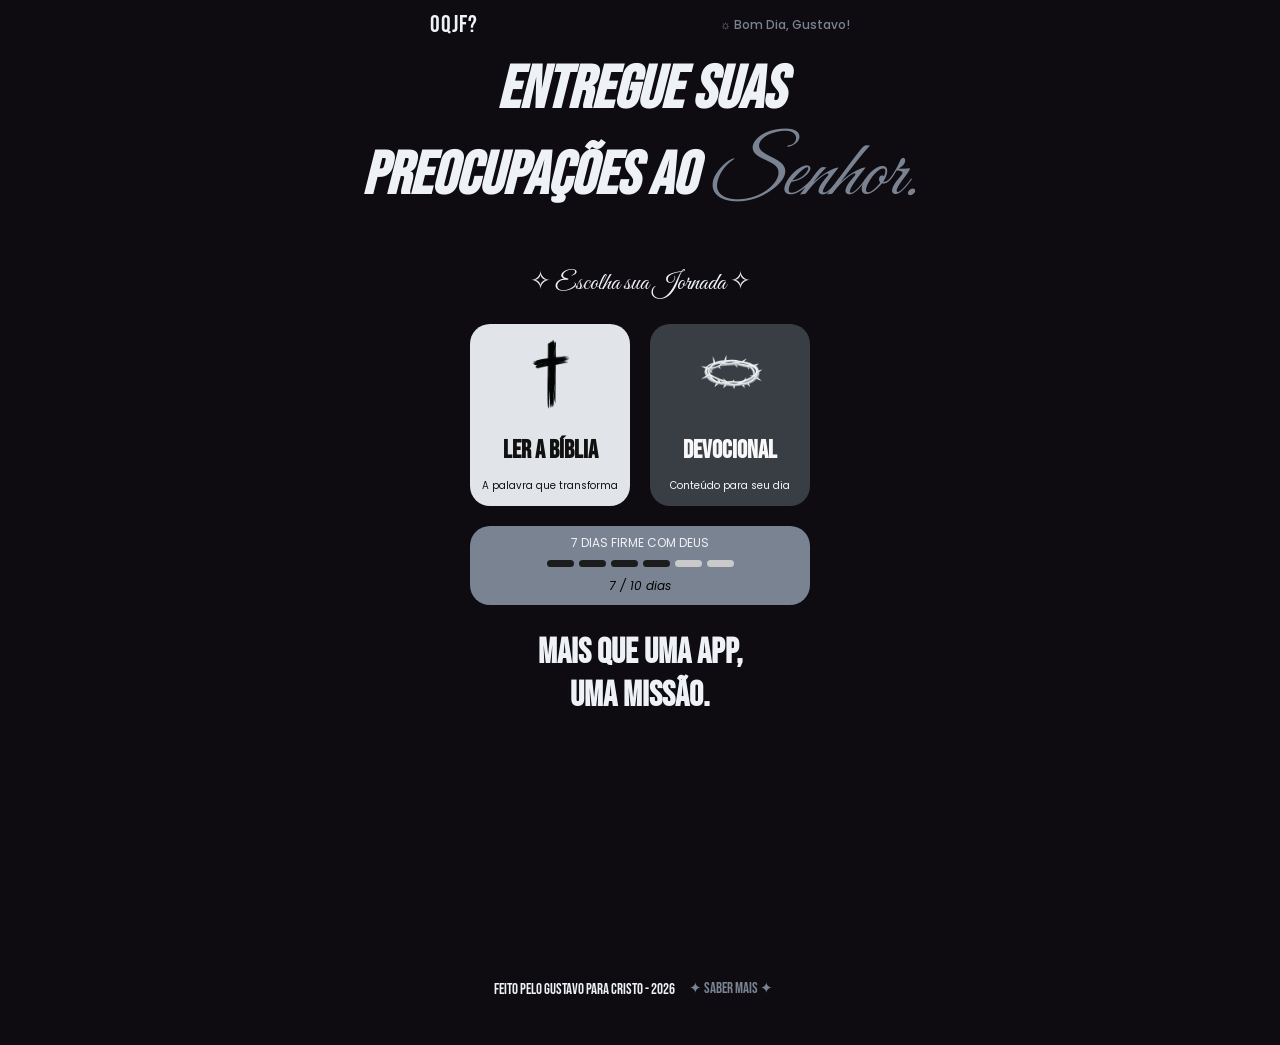
<file: index.html>
<!doctype html>
<html lang="pt-BR">
  <head>
    <meta charset="UTF-8" />
    <meta name="viewport" content="width=device-width, initial-scale=1.0" />
    <title>OQJF.APP</title>
    <link rel="stylesheet" href="assets/css/style.css" />
    <link rel="preconnect" href="https://fonts.googleapis.com" />
    <link rel="preconnect" href="https://fonts.googleapis.com" />
    <link rel="preconnect" href="https://fonts.gstatic.com" crossorigin />
    <link rel="preconnect" href="https://fonts.googleapis.com">
    <link rel="preconnect" href="https://fonts.gstatic.com" crossorigin>
    <link href="https://fonts.googleapis.com/css2?family=Bebas+Neue&family=Cormorant+Garamond:ital,wght@0,300..700;1,300..700&family=Great+Vibes&family=Poppins:ital,wght@0,100;0,200;0,300;0,400;0,500;0,600;0,700;0,800;0,900;1,100;1,200;1,300;1,400;1,500;1,600;1,700;1,800;1,900&display=swap" rel="stylesheet">
    <!-- PWA -->
    <link rel="manifest" href="manifest.json">
    <meta name="theme-color" content="#0A0A0A">
    <link rel="apple-touch-icon" href="icons/icon-192.png">
    <meta name="apple-mobile-web-app-capable" content="yes">
    <meta name="apple-mobile-web-app-title" content="OQJF?">
    <meta name="apple-mobile-web-app-status-bar-style" content="black-translucent">
  </head>
  <bod>

  <!--</div>
<div id="splash">
  <p class="splash-logo">OQJF?</p>
  <p class="splash-tagline">O que Jesus faria?</p>
</div> -->

    <header>
      <nav>
        <a href="#">OQJF?</a>
      </nav>
        <p class="bom-dia">☼ Bom Dia, Gustavo!</p>
    </header>

    <main>
      <section class="hero">

        <h1 class="titulo">Entregue suas<br>preocupações ao 
          <span class="destaque">Senhor.</span>
        </h1>

        <!-- <p class="versiculo">1 Pedro 5:7</p> -->

        <p class="jornada">✧ Escolha sua Jornada ✧</p>

        <div class="buttons">
          <a  class="card1" href="#">
            <img class="cruz" src="assets/image/cruz.png" alt="cruz"/>
            <h2 class="card-titulo1">Ler a Bíblia</h2>
            <p class="card-frase1">A palavra que transforma</p>
          </a>
          <a class="card2" href="#">
            <img class="coroa"src="assets/image/coroabranca.png"alt="coroa"/>
            <h2 class="card-titulo2">Devocional</h2>
            <p class="card-frase2">Conteúdo para seu dia</p>
          </a>
        </div>

    <div class="sequencia">
  <div class="sequencia-topo">
    <span class="sequencia-titulo">7 DIAS FIRME COM DEUS</span>
  </div>

  <div class="sequencia-barra">
    <div class="risco-laranja"></div>
    <div class="risco-laranja"></div>
    <div class="risco-laranja"></div>
    <div class="risco-laranja"></div>
    <div class="risco-cinza"></div>
    <div class="risco-cinza"></div>
  </div>

  <span class="sequencia-dias">7 / 10 dias</span>
</div>
<div class= "frase-sequencia"> 
  <h2 class="frase-sequencia-titulo">Mais que uma app,<br> uma missão.</h2>
</div>

</section>
  </main>

    <footer class="rodape">
      <p>Feito pelo Gustavo para Cristo - 2026</p>
      <a class="botao-sobre" href="sobre.html">✦ Saber Mais ✦</a>
    </footer>

    <script src="assets/js/main.js  "></script>
  </body>
</html>
</file>
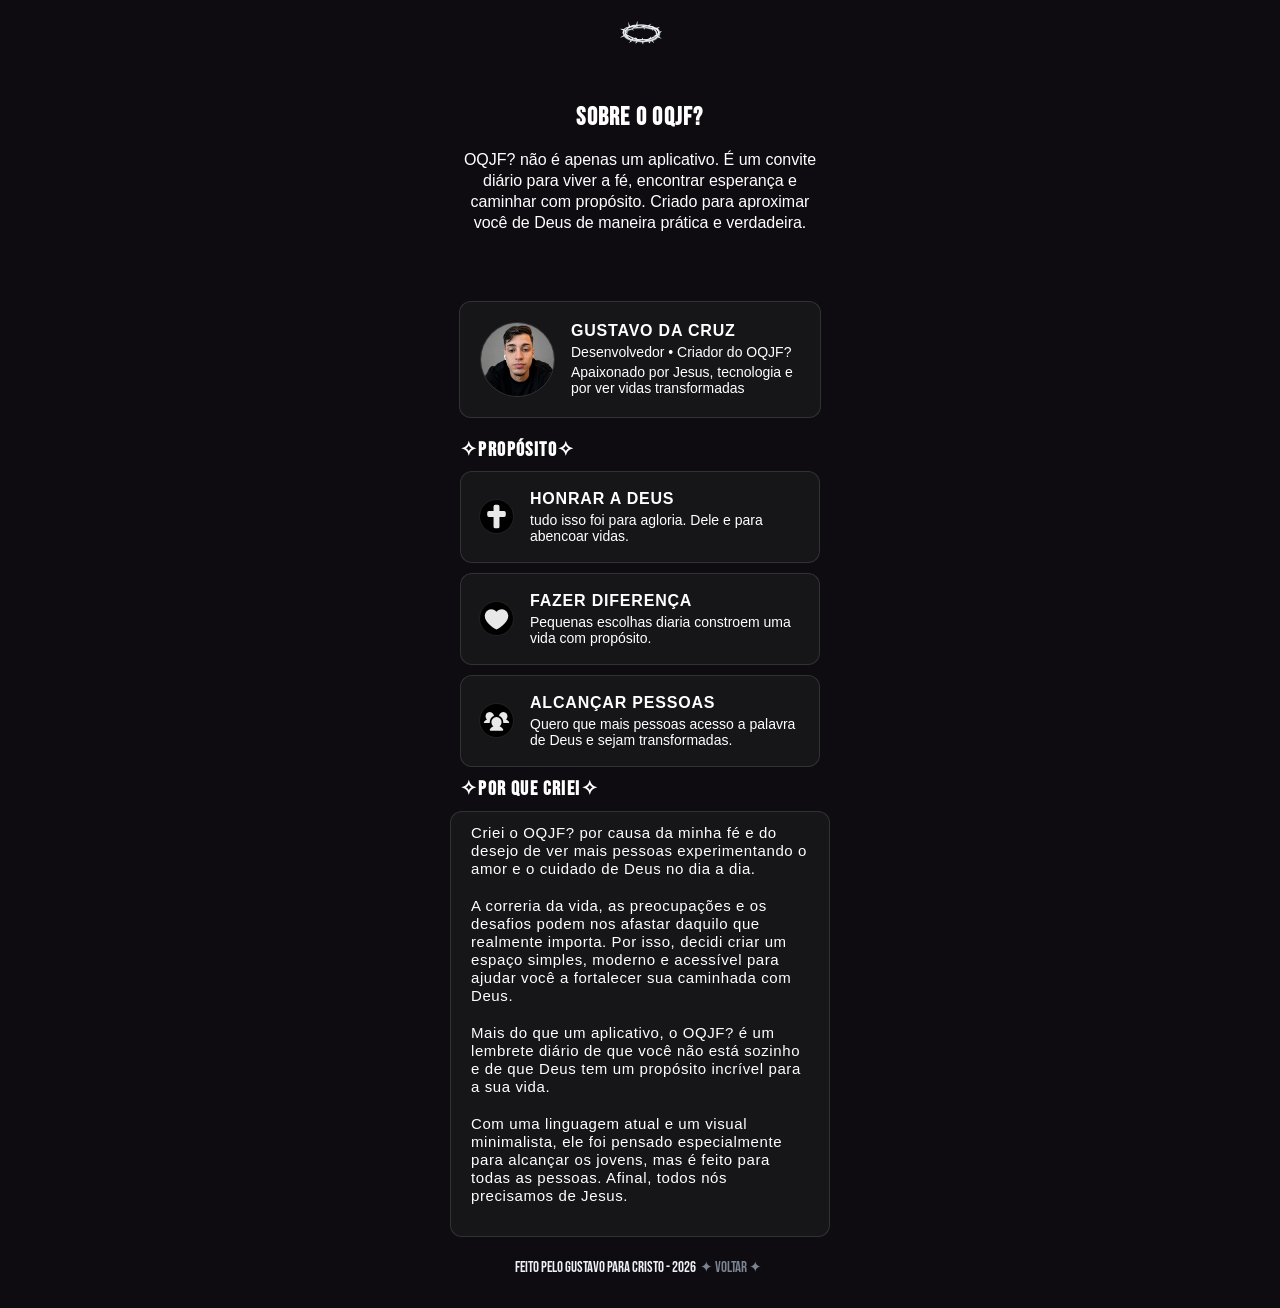
<file: sobre.html>
<!DOCTYPE html>
<html lang="pt-BR">
<head>
    <meta charset="UTF-8">
    <meta name="viewport" content="width=device-width, initial-scale=1.0">
    <title>Sobre</title>
    <link rel="stylesheet" href="assets/css/sobre.css">
    <link rel="preconnect" href="https://fonts.googleapis.com" />
    <link rel="preconnect" href="https://fonts.googleapis.com" />
    <link rel="preconnect" href="https://fonts.gstatic.com" crossorigin />
    <link rel="preconnect" href="https://fonts.googleapis.com">
    <link rel="preconnect" href="https://fonts.gstatic.com" crossorigin>
    <link href="https://fonts.googleapis.com/css2?family=Bebas+Neue&family=Cormorant+Garamond:ital,wght@0,300..700;1,300..700&family=Great+Vibes&family=Poppins:ital,wght@0,100;0,200;0,300;0,400;0,500;0,600;0,700;0,800;0,900;1,100;1,200;1,300;1,400;1,500;1,600;1,700;1,800;1,900&display=swap" rel="stylesheet">
</head>
<body>
<header>
    <nav>
        <a href="index.html">
            <img class="logo" src="assets/image/coroabranca.png" alt="Logo do OQJF?">
        </a>
    </nav>
</header>
<main>
    <section class="hero">
        <h1 class ="titulo">Sobre o OQJF?</h1>
        <p class = "descricao"> OQJF? não é apenas um aplicativo. É um convite diário para viver a fé, encontrar esperança e caminhar com propósito. Criado para aproximar você de Deus de maneira prática e verdadeira. </p>
    </section>

        <section class="sobre_criador"> 
        <img class = "imagem" src = "assets/image/ChatGPT Image 26 de mai. de 2026, 16_10_29.png" alt = "foto do criador">
        <div class = "criador"> 
        <p class = "nome"> Gustavo Da Cruz </p>
        <p class = "funcao">Desenvolvedor • Criador do OQJF?</p>
        <p class = "historia"> Apaixonado por Jesus, tecnologia e por ver vidas transformadas </p>
        </div>
        </section>

        <h2 class = "subtitulo1"> ✧Propósito✧ </h2>

        <section class = "proposito-lista">
        <div class = "proposito">
        <img class = "imagem2" src="assets/icons/cruz.svg">
        <div class="proposito-texto">
        <p class = "proposito_titulo"> Honrar a Deus </p>
        <p class = "proposito_descricao"> tudo isso foi para agloria. Dele e para abencoar vidas.   </p>
        </div>
        </div>

        <div class = "proposito"> 
        <img class = "imagem2" src="assets/icons/coracao.svg">
        <div class="proposito-texto">
        <p class = "proposito_titulo">Fazer diferença</p>
        <p class = "proposito_descricao"> Pequenas escolhas diaria constroem uma vida com propósito.   </p>
        </div>
        </div>

        <div class = "proposito"> 
        <img class = "imagem2" src="assets/icons/peosas.svg">
        <div class="proposito-texto">
        <p class = "proposito_titulo"> Alcançar pessoas</p>
        <p class = "proposito_descricao"> Quero que mais pessoas acesso a palavra de Deus e sejam transformadas.   </p>
        </div>
        </div>
        </section>

        <h2 class = "subtitulo1"> ✧Por que criei✧ </h2>

        <section class = "motivo">
<p>
Criei o OQJF? por causa da minha fé e do desejo de ver mais pessoas experimentando o amor e o cuidado de Deus no dia a dia.
</p>

<p>
A correria da vida, as preocupações e os desafios podem nos afastar daquilo que realmente importa. Por isso, decidi criar um espaço simples, moderno e acessível para ajudar você a fortalecer sua caminhada com Deus.
</p>

<p>
Mais do que um aplicativo, o OQJF? é um lembrete diário de que você não está sozinho e de que Deus tem um propósito incrível para a sua vida.
</p>

<p>
Com uma linguagem atual e um visual minimalista, ele foi pensado especialmente para alcançar os jovens, mas é feito para todas as pessoas. Afinal, todos nós precisamos de Jesus.
</p>
        </section>

<footer class="rodape">
      <p>Feito pelo Gustavo para Cristo - 2026</p>
      <a class="botao-sobre" href="index.html">✦ Voltar ✦</a>
    </footer>

</main>

</body>
</html>
</file>
<file: assets/css/style.css>
body {
    margin: 0;
    padding: 0;
    background-color: #0e0c11;
}

#splash {
  position: fixed;
  inset: 0;
  background-color:#0e0c11;
  display: flex;
  flex-direction: column;
  align-items: center;
  justify-content: center;
  gap: 1px;
  z-index: 9999;
  transition: opacity 0.6s ease;
}

.splash-logo {
  font-size: 2.5rem;
  font-weight: 800;
  color: #eef1f6;
  letter-spacing: 0.1em;
  font-family: 'Bebas Neue', sans-serif;
}

.splash-tagline {
  font-size: 0.95rem;
  color: #7a8392;
  letter-spacing: 0.2em;
  text-transform: uppercase;
  font-family:  'Poppins', sans-serif;
  
}

header {
display: flex;
justify-content: space-between;
align-items: center;
padding: 10px 20px 0;
max-width: 420px;
margin: 0 auto;
position: relative;
}

header nav a {
font-family: 'Bebas Neue', sans-serif;
font-size: 24px;
letter-spacing: 0.04em;
text-decoration: none;
color: #eef1f6;
}

nav a {
    color: #eef1f6;
    text-decoration: none;
}

.hero {
    height: 100vh;
}

.bom-dia {
    font-family: 'Poppins', sans-serif;
    color: #7a8392;
    font-size: 12px;
    margin: 0px;
    font-weight: 500;
}

.versiculo {
    font-family: 'Poppins', sans-serif;
    color: #eef1f6;
    text-align: center;
}


.titulo {
    font-size: 60px;
    font-family: 'Bebas Neue', sans-serif;
    text-align: center;
    margin: 15px  20px;
    font-style: italic;
    color: #eef1f6;

}

.destaque {
    color: #7a8392;
    font-family:  'Great Vibes', cursive;
    font-style: italic;
    font-weight: 100;
    font-size: 80px;
}

.jornada {
    font-family: 'Great Vibes', cursive;
    color: #eef1f6;
    font-size: 25px;
    margin-top: 40px;
    text-align: center;
}

.buttons {
    display: flex;
    justify-content: center;
    gap: 20px;
    margin-top: 20px;
    transition: transform 0.5s;
}
.card2 {
    background-color:  #393d44;
    color: #F8F8F8;
    border-radius: 20px;
    text-align: center;
    text-decoration: none;
    transition: transform 0.5s ease,
    background-color 0.5s ease,
    box-shadow 0.5s ease;
}

.card1:hover{
    background-color: #F8F8F8;
    border-radius: 20px;
    text-align: center;
    text-decoration: none;
    transform: scale(1.06);
    transition: transform 0.5s; 
}

.card2:hover{
    background-color: #2A2A2A;
    border-radius: 20px;
    text-align: center;
    text-decoration: none;
    transform: scale(1.06);
    transition: transform 0.5s;
}


.card1 {
    background-color:#E1E5EA;
    color: #111111;
    text-align: center;
    border-radius: 20px;
    text-decoration: none;
    transition: transform 0.5s ease,
    background-color 0.5s ease,
    box-shadow 0.5s ease;
}

.coroa {
    width: 160px;
    padding: 0;
    margin: 0;
}

.cruz {
    width: 160px;
    padding: 0;
    margin: 0;
}

.card-titulo1{
    font-family: 'Bebas Neue', sans-serif;
    margin: 0px;
    font-size: 25px;
}

.card-titulo2{
font-family: 'Bebas Neue', sans-serif;
margin: 0px; 
font-size: 25px;
}

.card-frase1 {
font-family: 'poppins', sans-serif;
margin: 12px;
font-size: 10px;  

}

.card-frase2 {
    font-family: 'poppins', sans-serif;
    font-size: 10px;    
    margin: 12px;
}

.botao1{
color: #111111;
padding: 1px;
border-radius: 5%;
text-decoration: none;
font-size: 45px;
margin: 0px;
}



.botao2 {
    color: #E1E5EA;
    padding: 1px;
    border-radius: 5%;
    text-decoration: none;
    font-size: 45px;
    margin: 0px;

}

.rodape {
    color: #eef1f6;
    display: flex;
    padding: 11px;
    font-family: bebas neue, sans-serif;
    font-size: 15px;
    flex-direction: row;
    justify-content: center;
    text-align: center;
    margin-bottom: 20px;
}

.botao-sobre {
    color: #7a8392;
    padding: 14px;
    border-radius: 12px;
    text-decoration: none;
    font-size: 15px;
    font-family: 'Bebas Neue', sans-serif;
    text-align: center;
    transition: transform 0.5s ease,
    background-color 0.5s ease,
    box-shadow 0.5s ease;
}


.botao-sobre:hover {
    color: #F8F8F8;
    text-align: center;
    text-decoration: none;
    transform: scale(1.06);
    transition: transform 0.5s;
}

.sequencia {
    display: flex;
    align-items: center;
    flex-direction: column;
    background-color: #7a8392;
    margin: 20px auto;
    padding: 0px;
    border-radius: 20px; 
    font-family: poppins, sans-serif;
    width: 340px;;

}

.sequencia-topo {
    display: flex;
    flex-direction: row;
    align-items: center;
    gap: 20px;
    margin: 2px;
    padding: 0px;
}

.sequencia-titulo {
    color: #eef1f6;
    font-size: 12px;
    margin: 0px;
    padding: 6px;
}

.sequencia-circulo {
    border-radius: 50%;
    object-fit: cover;
    flex-shrink: 0;
    border: 1px solid #f8f8f820;
}
.sequencia-barra{
display: flex;
flex-direction: row;
align-items: center;
gap: 5px;
}
.risco-laranja {
    width: 27px;
    height: 7px;
    background-color: #1d1c1c;
    margin: 0;
    border-radius: 5px;
    align-items: center;
}

.risco-cinza {
    width: 27px;
    height: 7px;
    background-color: #cacaca;
    margin: 0;
    border-radius: 5px;
    align-items: center;
}

.sequencia-dias{
padding: 10px; 
font-size: 12px;
font-style: italic;
font-weight: 400;
}
.frase-sequencia{
    display: flex;
    align-items: center;
    justify-content: center;
    text-align: center;
    border-color: #eef1f6;
}
.frase-sequencia-titulo{
    color: #eef1f6;
    margin: 0px;
    padding: 6px;
    font-family: 'Bebas Neue', sans-serif;
    text-align: center;
    font-size: 35px;
}


@view-transition {
    navigation: auto; 
    }

@keyframes saindo {
    to {
        transform: translateX(-100%);
    }
}

@keyframes entrando {
    from {
        transform: translateX(100%);
    }
}

::view-transition-group(root) {
    animation-duration: 1s;
}

::view-transition-old(root) {
    animation-name: saindo;

}

::view-transition-new(root) {
    animation-name: entrando;  
}
</file>
<file: assets/css/sobre.css>
*{ 
margin: 0;
padding: 0;
box-sizing: border-box;
}
body {
    background-color: #0e0c11;
    font-family: 'Inter', sans-serif;
    color: #ffffff;
    max-width: 400px;
    margin: 0 auto;
}
header {
    background-color: #0e0c11;
    text-align: center;
}

.logo {
    width: 110px;
    height: auto;
}
.hero {
    text-align: center;
    padding: 24px 20px 24px;
}

.titulo {
    font-size: 25px;
    margin-bottom: 0.5rem;
    font-family: 'Bebas Neue', sans-serif;
    letter-spacing: 0.05em;
    margin-bottom: 16px;
    padding: 1px 1px;

}

.descricao {
    font-size: 16px;
    color: #ffffff;
    margin-bottom: 24px;
    line-height: 1.3;
    font-weight: 200;
}

.sobre_criador {
    display: flex;
    align-items: center;
    padding: 20px;
    gap: 16px;
    background-color: #161618;
    margin: 19px;
    border-radius: 12px;
    border: 1px solid #f8f8f820;
}
.imagem {
    width: 75px;
    height: 75px;
    border-radius: 50%;
    object-fit: cover;
    flex-shrink: 0;
    border: 1px solid #f8f8f820;
}

.criador {
    display: flex;
    flex-direction: column;
    gap: 4px;

}

.nome {
    font-size: 16px;
    font-weight: 600;
    text-transform: uppercase;
    letter-spacing: 0.05em;
}

.funcao {
    font-size: 14px;
    font-weight: 250;
}

.historia {
    font-size: 14px;
    font-weight: 200;
}


.subtitulo1 {
    font-size: 20px;
    margin: 0px 20px;
    font-family: 'Bebas Neue', sans-serif;
    letter-spacing: 0.07em;
}

.proposito-lista {
    display: flex;
    flex-direction: column;
    gap: 10px;
    padding: 9px 20px;
}

.proposito {
    display: flex;
    align-items: center;
    gap: 16px;
    background-color:  #161618;
    padding: 18px;
    border-radius: 12px;
    border: 1px solid #f8f8f820;
}
.imagem2 {
    width: 35px;
    height: 35px;
    object-fit: cover;
    flex-shrink: 0;
    background-color: #000000;
    border-radius: 60%;
    padding: 3px;
    border: 1px solid #f8f8f820;
}

.proposito-texto {
    display: flex;
    flex-direction: column;
    gap: 4px;
}

.proposito_titulo {
    font-size: 16px;
    font-weight: 600;
    text-transform: uppercase;
    letter-spacing: 0.05em;
}

.proposito_descricao {
    font-size: 14px;
    font-weight: 200;
}

.motivo {
    font-size: 15px;
    font-weight: 200;
    padding: 12px 20px;
    margin: 10px;
    letter-spacing: 0.04em;
    background-color:  #161618;
    border-radius: 12px;
    border: 1px solid #f8f8f820;
}

.motivo p {
    margin-bottom: 19px;
    line-height: 1.2;
}

.rodape {
    color: #eef1f6;
    display: flex;
    padding: 11px;
    font-family: bebas neue, sans-serif;
    font-size: 15px;
    flex-direction: row;
    justify-content: center;
    text-align: center;
    margin-bottom: 20px;
}

.botao-sobre {
    color: #7a8392;
    padding: 0px 4px;
    border-radius: 12px;
    text-decoration: none;
    font-size: 15px;
    font-family: 'Bebas Neue', sans-serif;
    text-align: center;
    transition: transform 0.5s ease,
    background-color 0.5s ease,
    box-shadow 0.5s ease;
}

.botao-sobre:hover {
    color: #F8F8F8;
    text-align: center;
    text-decoration: none;
    transform: scale(1.06);
    transition: transform 0.5s;
}


@view-transition {
    navigation: auto; 
    }

@keyframes saindo {
    to {
        transform: translateX(-100%);
    }
}

@keyframes entrando {
    from {
        transform: translateX(100%);
    }
}

::view-transition-group(root) {
    animation-duration: 1s;
}

::view-transition-old(root) {
    animation-name: saindo;

}

::view-transition-new(root) {
    animation-name: entrando;  
}
</file>
